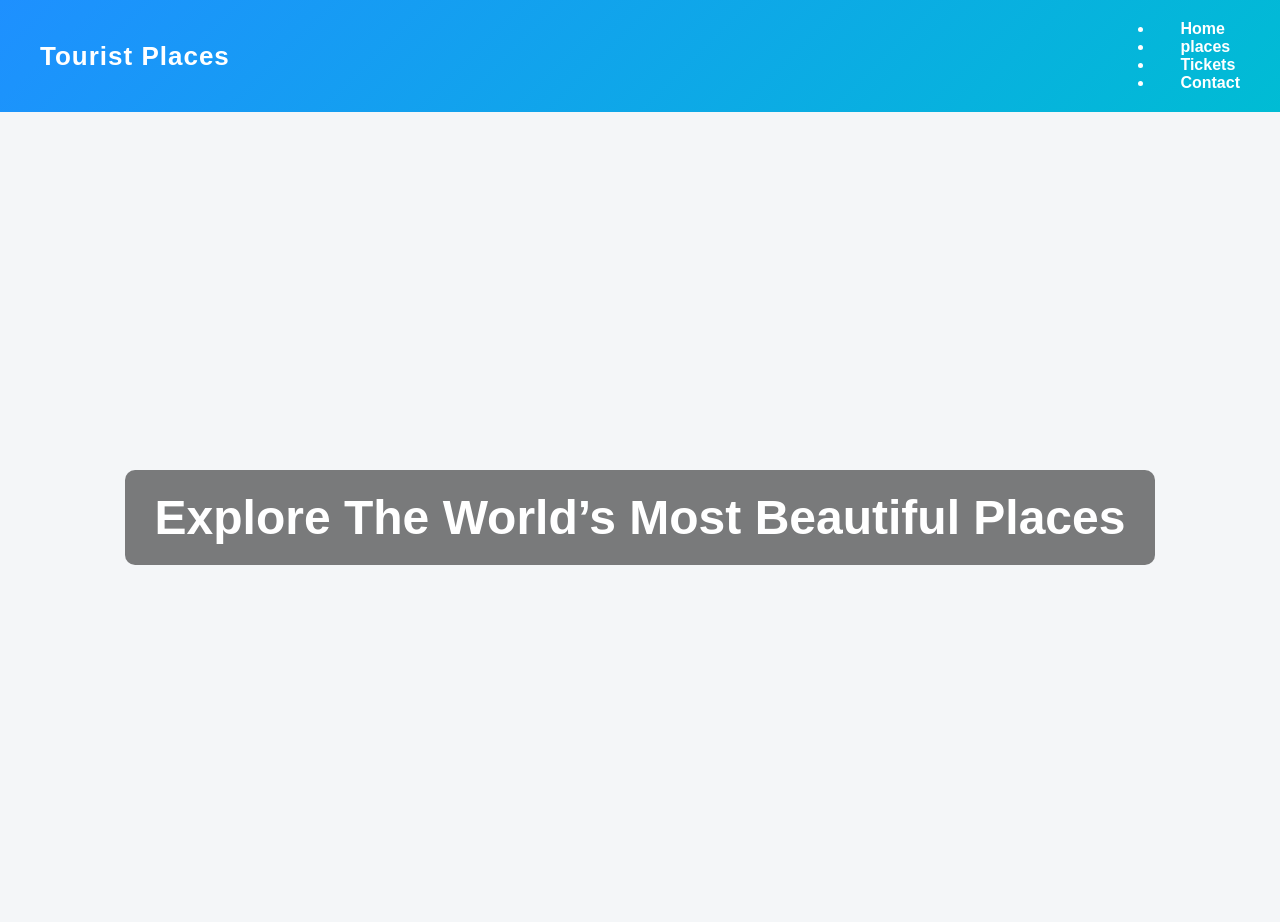
<file: index.html>
<!DOCTYPE html>
<html>
<head>
  <meta charset="UTF-8">
  <title>My Website</title>

  <!-- LINK CSS FILE -->
  <link rel="stylesheet" href="wdesign.css">
  
</head>
<body>

  <!-- ========= LEFT NAVBAR ========= -->
  
 
  <!-- Header -->
  <header>
    <h1>Tourist Places</h1>
    <nav>
      <li><a href="index.html">Home</a></li>
      <li><a href="wplaces.html">places</a></li>
      <li><a href="wtickets.html">Tickets</a></li>
      <li><a href="wcontact.html">Contact</a></li>
      
    </nav>
  </header>

  <!-- Hero Section -->
  <section class="hero" id="home">
    <h2>Explore The World’s Most Beautiful Places</h2>
  </section>
</body>
</html>

</header>
</file>
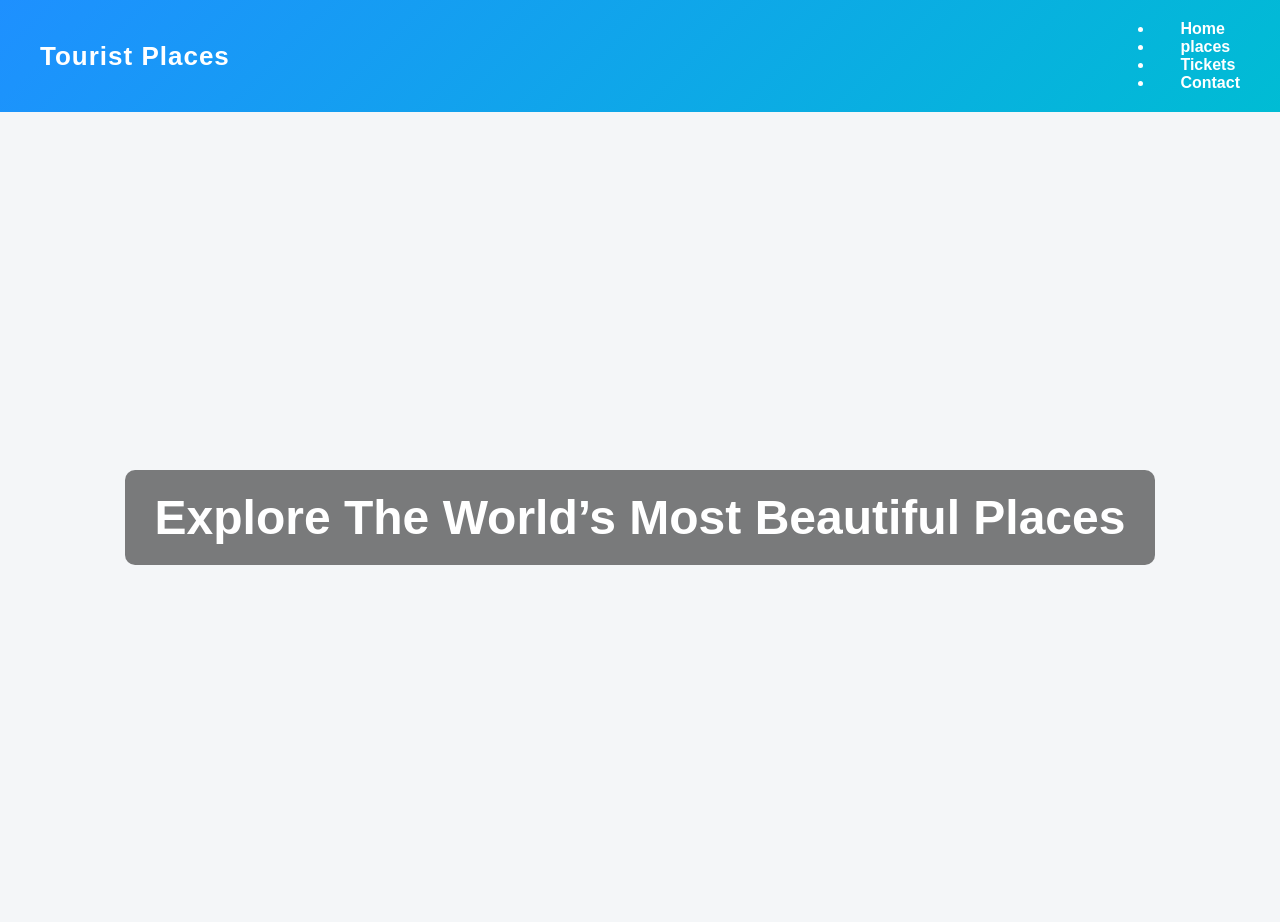
<file: windex.html>
<!DOCTYPE html>
<html>
<head>
  <meta charset="UTF-8">
  <title>My Website</title>

  <!-- LINK CSS FILE -->
  <link rel="stylesheet" href="wdesign.css">
  
</head>
<body>

  <!-- ========= LEFT NAVBAR ========= -->
  
 
  <!-- Header -->
  <header>
    <h1>Tourist Places</h1>
    <nav>
      <li><a href="windex.html">Home</a></li>
      <li><a href="wplaces.html">places</a></li>
      <li><a href="wtickets.html">Tickets</a></li>
      <li><a href="wcontact.html">Contact</a></li>
      
    </nav>
  </header>

  <!-- Hero Section -->
  <section class="hero" id="home">
    <h2>Explore The World’s Most Beautiful Places</h2>
  </section>
</body>
</html>
</header>
</file>
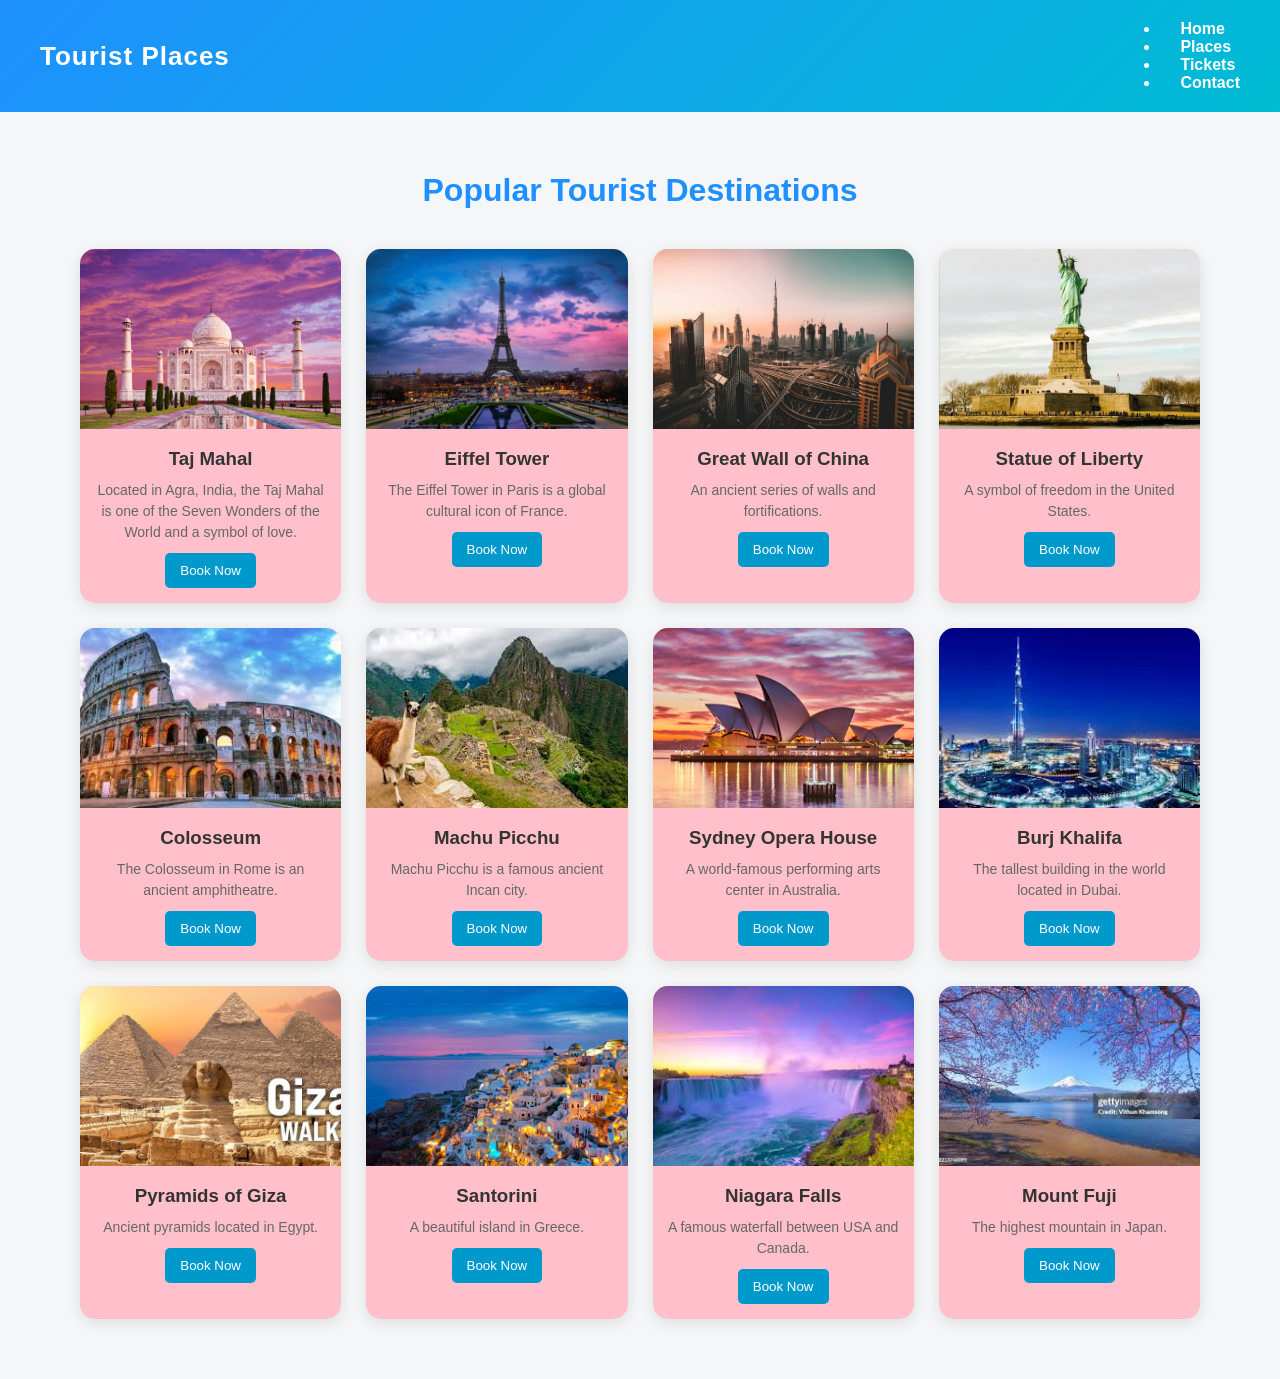
<file: wplaces.html>
<!DOCTYPE html>
<html>
<head>
<meta charset="UTF-8">
<title>Tourist Places</title>
<link rel="stylesheet" href="wdesign.css">
</head>

<body>

<header>
<h1>Tourist Places</h1>
<nav>
<ul>
<li><a href="index.html">Home</a></li>
<li><a href="wplaces.html">Places</a></li>
<li><a href="wtickets.html">Tickets</a></li>
<li><a href="wcontact.html">Contact</a></li>
</ul>
</nav>
</header>

<section class="section" id="places">

<h2>Popular Tourist Destinations</h2>

<div class="cards">

<!-- Taj Mahal -->
<div class="card">
<img src="tajmahal.jpg" alt="Taj Mahal">
<div class="card-content">
<h3>Taj Mahal</h3>
<p>Located in Agra, India, the Taj Mahal is one of the Seven Wonders of the World and a symbol of love.</p>
<button onclick="bookPlace('Taj Mahal')">Book Now</button>
</div>
</div>

<!-- Eiffel Tower -->
<div class="card">
<img src="istockphoto-2119799972-612x612.jpg" alt="Eiffel Tower">
<div class="card-content">
<h3>Eiffel Tower</h3>
<p>The Eiffel Tower in Paris is a global cultural icon of France.</p>
<button onclick="bookPlace('Eiffel Tower')">Book Now</button>
</div>
</div>

<!-- Great Wall -->
<div class="card">
<img src="photo-1512453979798-5ea266f8880c.jpg" alt="Great Wall">
<div class="card-content">
<h3>Great Wall of China</h3>
<p>An ancient series of walls and fortifications.</p>
<button onclick="bookPlace('Great Wall of China')">Book Now</button>
</div>
</div>

<!-- Statue of Liberty -->
<div class="card">
<img src="pexels-photo-5658242.jpeg" alt="Statue of Liberty">
<div class="card-content">
<h3>Statue of Liberty</h3>
<p>A symbol of freedom in the United States.</p>
<button onclick="bookPlace('Statue of Liberty')">Book Now</button>
</div>
</div>

<!-- Colosseum -->
<div class="card">
<img src="download (1).jpg" alt="Colosseum">
<div class="card-content">
<h3>Colosseum</h3>
<p>The Colosseum in Rome is an ancient amphitheatre.</p>
<button onclick="bookPlace('Colosseum')">Book Now</button>
</div>
</div>

<!-- Machu Picchu -->
<div class="card">
<img src="download (2).jpg" alt="Machu Picchu">
<div class="card-content">
<h3>Machu Picchu</h3>
<p>Machu Picchu is a famous ancient Incan city.</p>
<button onclick="bookPlace('Machu Picchu')">Book Now</button>
</div>
</div>

<!-- Sydney Opera House -->
<div class="card">
<img src="d85280d5-3c4f-4f54-bd7a-6fc5cc68597f-10732-sydney-sydney-and-bondi-tour-with-sydney-opera-house-tour-01.jpg" alt="Sydney Opera House">
<div class="card-content">
<h3>Sydney Opera House</h3>
<p>A world-famous performing arts center in Australia.</p>
<button onclick="bookPlace('Sydney Opera House')">Book Now</button>
</div>
</div>

<!-- Burj Khalifa -->
<div class="card">
<img src="download (3).jpg" alt="Burj Khalifa">
<div class="card-content">
<h3>Burj Khalifa</h3>
<p>The tallest building in the world located in Dubai.</p>
<button onclick="bookPlace('Burj Khalifa')">Book Now</button>
</div>
</div>

<!-- Pyramids of Giza -->
<div class="card">
<img src="hq720.jpg" alt="Pyramids of Giza">
<div class="card-content">
<h3>Pyramids of Giza</h3>
<p>Ancient pyramids located in Egypt.</p>
<button onclick="bookPlace('Pyramids of Giza')">Book Now</button>
</div>
</div>

<!-- Santorini -->
<div class="card">
<img src="download (4).jpg" alt="Santorini">
<div class="card-content">
<h3>Santorini</h3>
<p>A beautiful island in Greece.</p>
<button onclick="bookPlace('Santorini')">Book Now</button>
</div>
</div>

<!-- Niagara Falls -->
<div class="card">
<img src="download (6).jpg" alt="Niagara Falls">
<div class="card-content">
<h3>Niagara Falls</h3>
<p>A famous waterfall between USA and Canada.</p>
<button onclick="bookPlace('Niagara Falls')">Book Now</button>
</div>
</div>

<!-- Mount Fuji -->
<div class="card">
<img src="download (5).jpg" alt="Mount Fuji">
<div class="card-content">
<h3>Mount Fuji</h3>
<p>The highest mountain in Japan.</p>
<button onclick="bookPlace('Mount Fuji')">Book Now</button>
</div>
</div>

</div>
</section>

<script>
function bookPlace(place){
alert(place + " added for booking!");
localStorage.setItem("selectedPlace", place);
window.location.href = "wtickets.html";
}
</script>

</body>

</html>
</file>
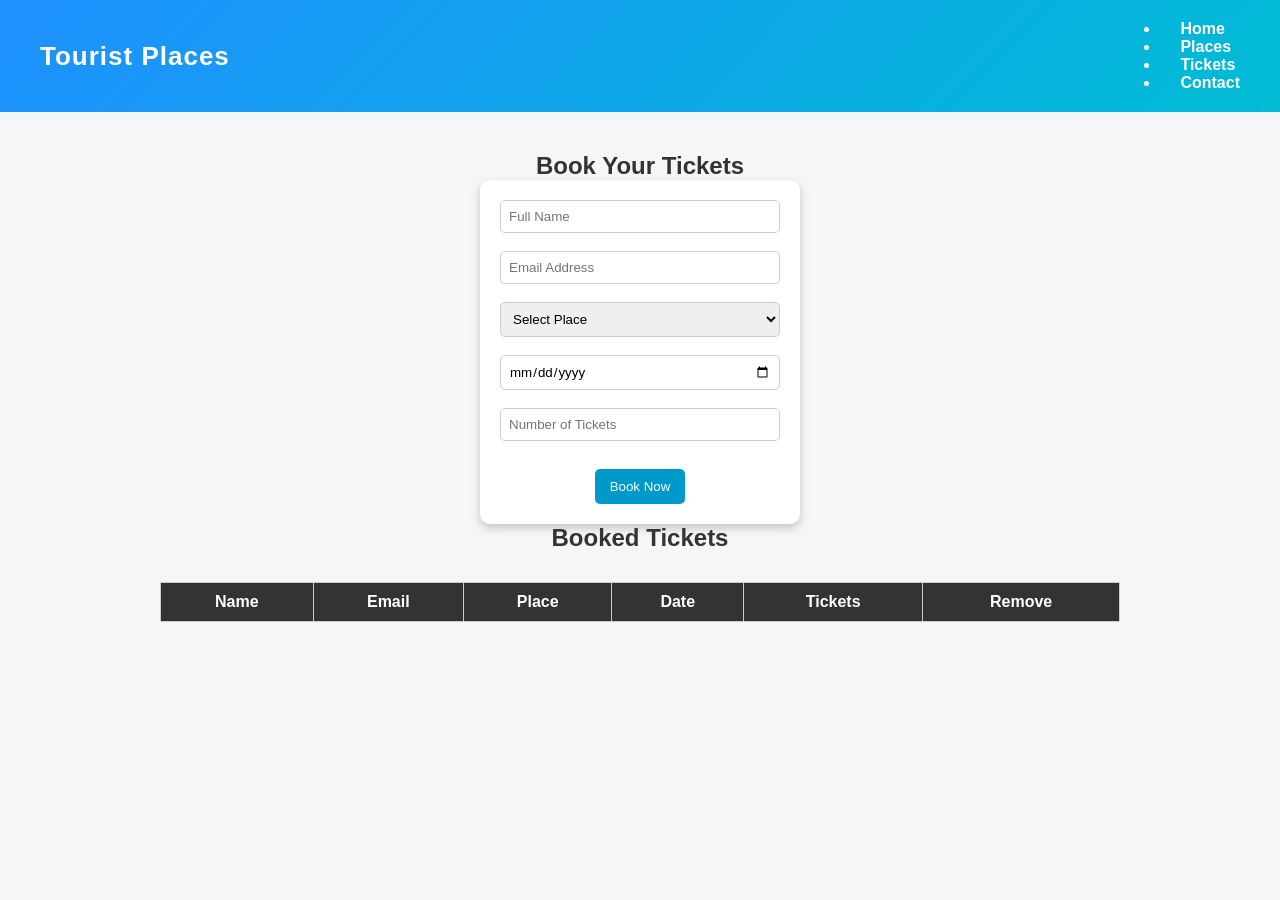
<file: wtickets.html>
<!DOCTYPE html>
<html>
<head>
<meta charset="UTF-8">
<title>Book Tickets</title>
<link rel="stylesheet" href="wdesign.css">
</head>

<body>

<header>
<h1>Tourist Places</h1>
<nav>
<ul>
<li><a href="index.html">Home</a></li>
<li><a href="wplaces.html">Places</a></li>
<li><a href="wtickets.html">Tickets</a></li>
<li><a href="wcontact.html">Contact</a></li>

</ul>
</nav>
</header>

<section class="ticket-section">

<h2>Book Your Tickets</h2>

<div class="ticket-box">

<form id="ticketForm">

<input type="text" id="name" placeholder="Full Name" required><br><br>

<input type="email" id="email" placeholder="Email Address" required><br><br>

<select id="place" required>
<option value="">Select Place</option>
<option>Taj Mahal</option>
<option>Eiffel Tower</option>
<option>Great Wall of China</option>
<option>Statue of Liberty</option>
</select><br><br>

<input type="date" id="date" required><br><br>

<input type="number" id="count" placeholder="Number of Tickets" required><br><br>

<button type="submit">Book Now</button>

</form>

</div>

<h2>Booked Tickets</h2>

<table>
<thead>
<tr>
<th>Name</th>
<th>Email</th>
<th>Place</th>
<th>Date</th>
<th>Tickets</th>
<th>Remove</th>
</tr>
</thead>

<tbody id="ticketList"></tbody>

</table>

</section>

<script>

let tickets = JSON.parse(localStorage.getItem("tickets")) || [];

function showTickets(){

let list = document.getElementById("ticketList");
list.innerHTML="";

tickets.forEach((t,index)=>{

list.innerHTML += `
<tr>
<td>${t.name}</td>
<td>${t.email}</td>
<td>${t.place}</td>
<td>${t.date}</td>
<td>${t.count}</td>
<td><button onclick="deleteTicket(${index})">Delete</button></td>
</tr>
`;

});

}

document.getElementById("ticketForm").addEventListener("submit",function(e){

e.preventDefault();

let ticket={
name:document.getElementById("name").value,
email:document.getElementById("email").value,
place:document.getElementById("place").value,
date:document.getElementById("date").value,
count:document.getElementById("count").value
};

tickets.push(ticket);

localStorage.setItem("tickets",JSON.stringify(tickets));

showTickets();

this.reset();

});

function deleteTicket(index){

tickets.splice(index,1);

localStorage.setItem("tickets",JSON.stringify(tickets));

showTickets();

}

showTickets();

</script>

</body>

</html>
</file>
<file: wdesign.css>
/*index*/
*{
margin:0;
padding:0;
box-sizing:border-box;
font-family:Arial, Helvetica, sans-serif;
}

body{
background-color:#f4f6f8;
color:#333;
}

/* Header */
header{
background:linear-gradient(135deg,#1e90ff,#00bcd4);
color:white;
padding:20px 40px;
display:flex;
justify-content:space-between;
align-items:center;
position:sticky;
top:0;
}

header h1{
font-size:26px;
letter-spacing:1px;
}

nav a{
color:white;
text-decoration:none;
margin-left:20px;
font-weight:bold;
transition:0.3s;
}

nav a:hover{
color:#ffe082;
}

/* Hero Section */
.hero{
height:90vh;
background:url('https://images.unsplash.com/photo-1507525428034-b723cf961d3e') center/cover no-repeat;
display:flex;
align-items:center;
justify-content:center;
text-align:center;
color:white;
padding:20px;
}

.hero h2{
font-size:48px;
background:rgba(0,0,0,0.5);
padding:20px 30px;
border-radius:10px;
}

/* Section */
.section{
padding:60px 40px;
max-width:1200px;
margin:auto;
text-align:center;
}

.section h2{
margin-bottom:40px;
font-size:32px;
color:#1e90ff;
}

/* ===================== */
/* CARDS (PLACES PAGE) */
/* ===================== */

.cards{
display:grid;
grid-template-columns:repeat(4,1fr);
gap:25px;
}

.card{
background:pink;
border-radius:15px;
overflow:hidden;
box-shadow:0 4px 15px rgba(0,0,0,0.1);
transition:transform 0.3s;
}

.card:hover{
transform:translateY(-8px);
}

.card img{
width:100%;
height:180px;
object-fit:cover;
}

.card-content{
padding:15px;
}

.card-content h3{
margin-bottom:10px;
color:#333;
}

.card-content p{
font-size:14px;
line-height:1.5;
color:#666;
}

/* BUTTON */
button{
margin-top:10px;
padding:10px 15px;
border:none;
background:#0099cc;
color:white;
border-radius:5px;
cursor:pointer;
}

button:hover{
background:#0077a3;
}

/* ===================== */
/* TICKET PAGE */
/* ===================== */

.ticket-section{
padding:40px;
text-align:center;
}

.ticket-box{
background:white;
width:320px;
margin:auto;
padding:20px;
border-radius:10px;
box-shadow:0 4px 10px rgba(0,0,0,0.2);
}

input,select{
width:100%;
padding:8px;
border:1px solid #ccc;
border-radius:5px;
}

/* TABLE */

table{
margin:auto;
margin-top:30px;
border-collapse:collapse;
width:80%;
background:white;
}

table th{
background:#333;
color:white;
}

table th,table td{
padding:10px;
border:1px solid #ccc;
text-align:center;
}

table button{
background:red;
}

table button:hover{
background:darkred;
}

/* ===================== */
/* CONTACT PAGE */
/* ===================== */

.main{
display:flex;
flex-direction:column;
align-items:center;
justify-content:center;
height:80vh;
padding:20px;
}

.contact-heading{
text-align:center;
margin-bottom:25px;
color:#1e90ff;
font-size:36px;
letter-spacing:1px;
}

.about-box{
background:white;
padding:30px 40px;
border-radius:15px;
width:100%;
max-width:450px;
box-shadow:0 4px 15px rgba(0,0,0,0.1);
text-align:center;
}

.about-box input,
.about-box textarea{
width:100%;
padding:12px 15px;
border:1px solid #ccc;
border-radius:8px;
outline:none;
font-size:14px;
}

.about-box input:focus,
.about-box textarea:focus{
border-color:#1e90ff;
box-shadow:0 0 5px rgba(30,144,255,0.3);
}

.about-box button{
background:linear-gradient(135deg,#1e90ff,#00bcd4);
color:white;
border:none;
padding:12px 25px;
font-size:16px;
border-radius:25px;
cursor:pointer;
}

.about-box button:hover{
background:linear-gradient(135deg,#0d6efd,#0097a7);
transform:translateY(-2px);
}

/* ===================== */
/* FOOTER */
/* ===================== */

footer{
background:#1e90ff;
color:white;
text-align:center;
padding:20px;
margin-top:40px;
}

/* ===================== */
/* RESPONSIVE */
/* ===================== */

@media(max-width:992px){

.cards{
grid-template-columns:repeat(2,1fr);
}

}

@media(max-width:768px){

.hero h2{
font-size:32px;
}

header{
flex-direction:column;
gap:10px;
}

.cards{
grid-template-columns:1fr;
}

}
</file>
